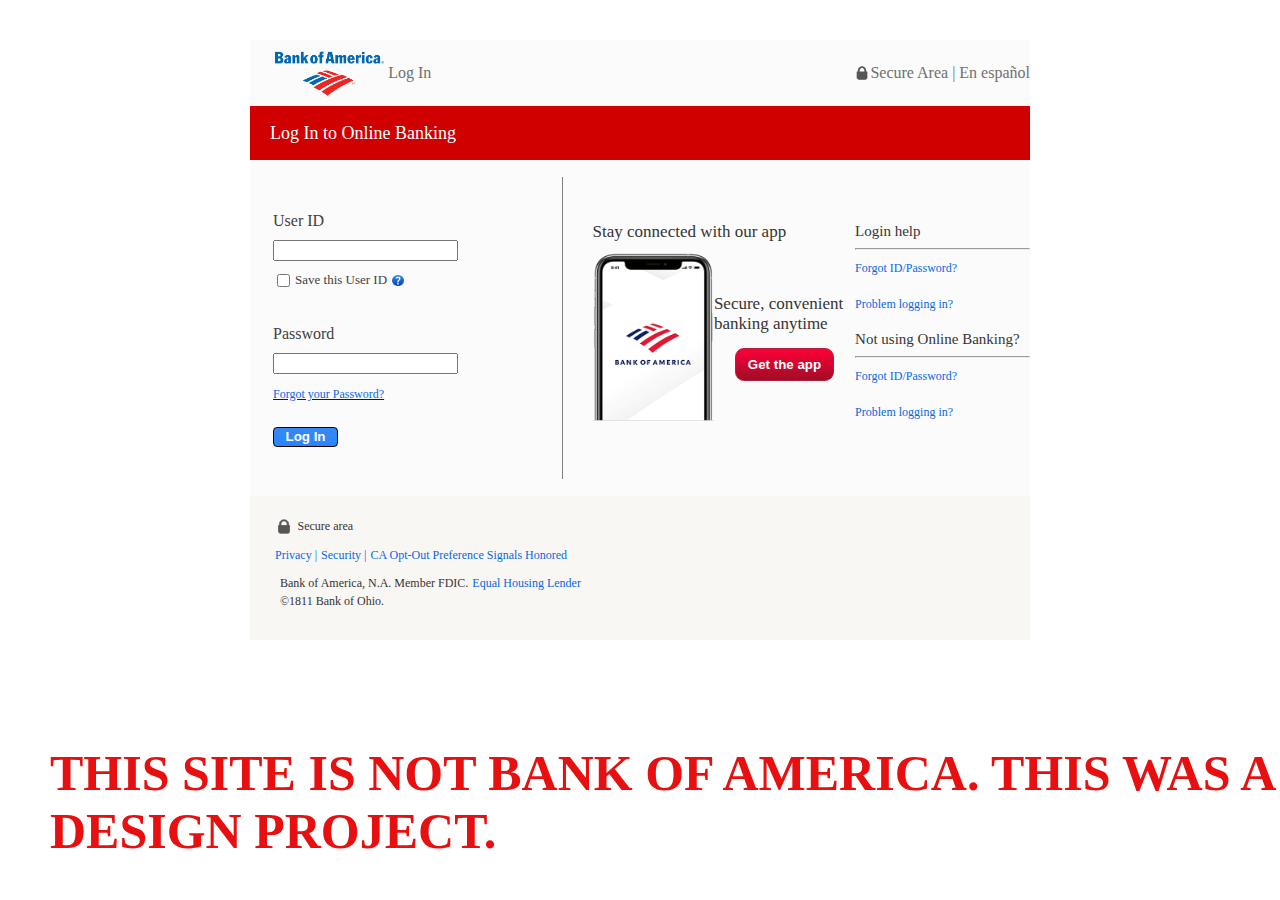
<file: BOARep/index.html>
<!DOCTYPE html>

<html lang = "en">

    <head>
        <title>Not Bank Of America</title>
        <meta charset = "utf-8">
        <link rel = "icon" href = "Images/MinBOALogo.png" type = "image/x-icon">
        <link href = "index.css" rel = "stylesheet">
        <meta name = "viewport" content = "width = device-width, initial-scale=1">
    </head>

    <body>
        <div class = "MainContainer">
            <div class = "BOAInterface">
                <div class = "BOAHeader">
                    <img style = "margin-left: 20px;" src = "Images/BOALogo.png" height = "80%">
                    <span class = "BOAHeaderFont">
                        Log In
                    </span>
                    <img style = "margin-left: auto;" src = "Images/greylock.png" height = "25%">
                    <span class = "BOAHeaderFont">
                        Secure Area | En español
                    </span>
                </div>
                <div class = "BOAHero">
                    <span class = "BOAHeroText">
                        Log In to Online Banking
                    </span>
                </div>
                <div class = "MainContent">
                    <div class = "DataInput">
                        <form class = "DataForm">
                            <div class = "InputZone">
                                <label style = "color: rgb(65, 65, 65);" for = "UserID">User ID</label>
                                <br>
                                <input style = "margin-top: 10px; margin-bottom: 10px;" type = "text" id = "UserID">
                                <br>
                                <div class = "UserBox">
                                    <input type = "checkbox" id = "UserBox">
                                    <label for = "UserBox" style = "color: rgb(65, 65, 65); font-size: 13px; margin-left: 2px;">Save this User ID</label>
                                    <img style = "margin-left: 5px;" src = "Images/BlueQ.png" width = "4%">
                                </div>
                            </div>
                            <div class = "InputZone">
                                <label style = "color: rgb(65, 65, 65);" for = "UserID">Password</label>
                                <br>
                                <input style = "margin-top: 10px; margin-bottom: 10px;" type = "text" id = "UserID">
                                <br>
                                <a href = "toobad.html"><span style = "color: rgb(8, 103, 228); font-size: 12px;">Forgot your Password?</span></a>
                                <br>
                                <button class = "DataLoginButton">Log In</button>
                            </div>
                        </form>

                    </div>
                    <div class = "ExtraInfo">
                        <div class = "GetApp">
                            <span class = "IconFont">Stay connected with our app</span>
                            <br>
                            <img src = "Images/BOAapp.png" height = "80%" style = "float:left; margin-top: 10px;">
                            <div class = "FloatedText">
                                <span class = "IconFont">Secure, convenient banking anytime</span>
                                <button class = "RedButton">Get the app</button>
                            </div>
                        </div>
                        <div class = "Extras">
                            <div class = "LoginHelp">
                                <span class = "ExtraFont">Login help</span>
                                <hr>
                                <a style = "text-decoration: none;" href = "toobad.html"><span style = "color: rgb(8, 103, 228); font-size: 12px;">Forgot ID/Password?</span></a>
                                <br>
                                <br>
                                <a style = "text-decoration: none;" href = "toobad.html"><span style = "color: rgb(8, 103, 228); font-size: 12px;">Problem logging in?</span></a>
                            </div>
                            <div class = "NotUsing">
                                <span class = "ExtraFont">Not using Online Banking?</span>
                                <hr>
                                <a style = "text-decoration: none;" href = "toobad.html"><span style = "color: rgb(8, 103, 228); font-size: 12px;">Forgot ID/Password?</span></a>
                                <br>
                                <br>
                                <a style = "text-decoration: none;" href = "toobad.html"><span style = "color: rgb(8, 103, 228); font-size: 12px;">Problem logging in?</span></a>
                            </div>
                        </div>
                    </div>
                </div>
                <div class = "Certification">
                    <div class = "CertInfo">
                        <div style = "display: flex; align-items: center; margin-bottom: 10px;">
                            <img src = "Images/greylock.png" width = "2.5%">
                            <span class = "CertText">Secure area</span>
                        </div>
                        <div style = "margin-bottom: 10px;">
                            <a href = "toobad.html" style = "text-decoration: none;"><span style = "color: rgb(8, 103, 228); font-size: 12px;">Privacy  |</span></a>
                            <a href = "toobad.html" style = "text-decoration: none;"><span style = "color: rgb(8, 103, 228); font-size: 12px;"> Security  |</span></a>
                            <a href = "toobad.html" style = "text-decoration: none;"><span style = "color: rgb(8, 103, 228); font-size: 12px;"> CA Opt-Out Preference Signals Honored</span></a>
                        </div>
                        <div>
                            <span class = "CertText">Bank of America, N.A. Member FDIC.</span>
                            <a href = "toobad.html" style = "text-decoration: none;"><span style = "color: rgb(8, 103, 228); font-size: 12px;"> Equal Housing Lender</span></a>
                            <br>
                            <span class = "CertText">©1811 Bank of Ohio.</span>
                        </div>
                    </div>
                </div>
            </div>
            <br>
            <div class = "Disclaimer">
                <span style = "margin-left: 50px; margin-bottom: 40px;">
                THIS SITE IS NOT BANK OF AMERICA. THIS WAS A DESIGN PROJECT.
                </span>
            </div>
        </div>
    </body>

</html>
</file>
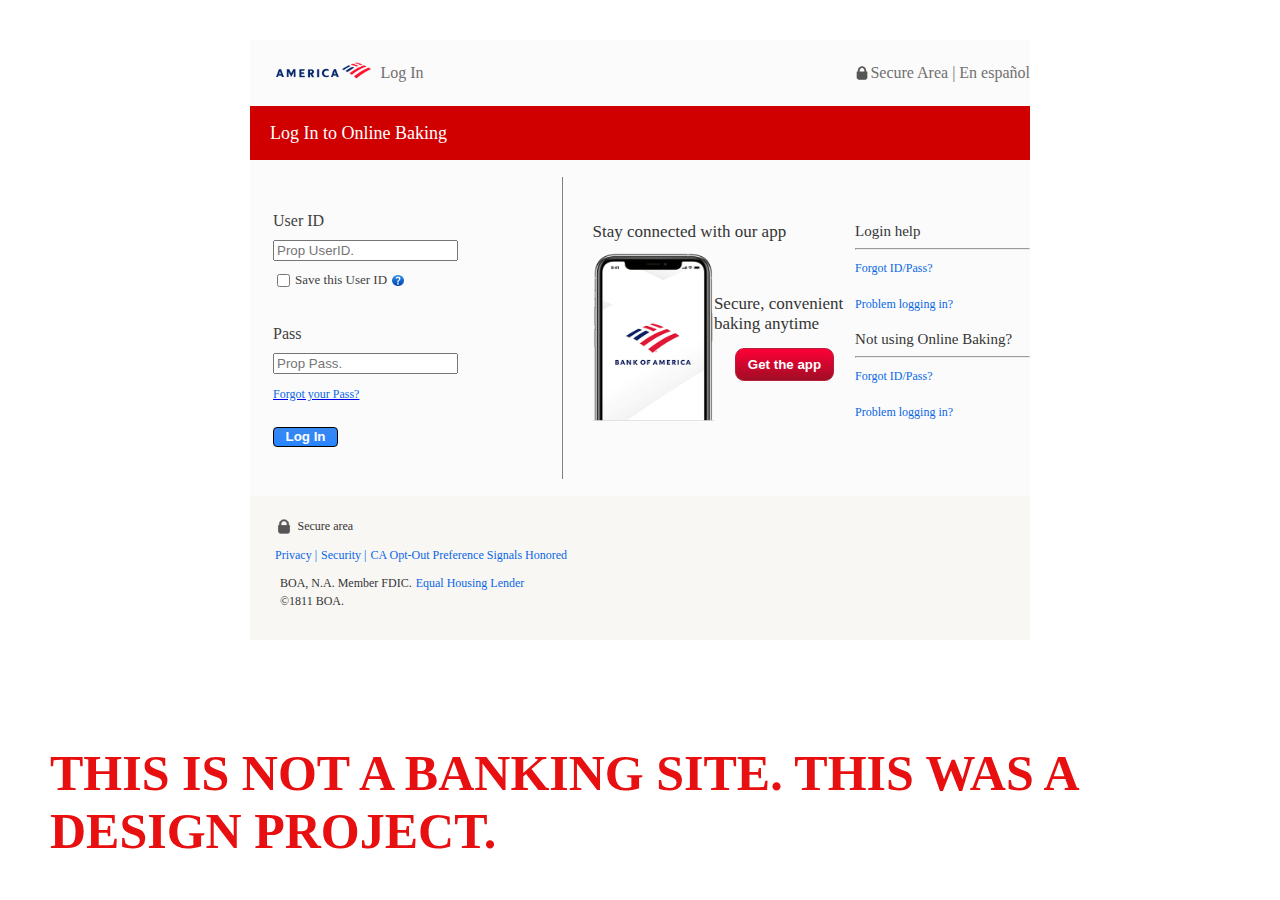
<file: BOAREPLICA/index.html>
<!DOCTYPE html>

<html lang = "en">

    <head>
        <title>Bake America</title>
        <meta charset = "utf-8">
        <meta name="google-site-verification" content="yTcvoWU0FePldGHp_d0KlbRUek1EA8uEEu3AeDQMavM" />
        <link rel = "icon" href = "Images/MinBOALogo.png" type = "image/x-icon">
        <link href = "index.css" rel = "stylesheet">
    </head>

    <body>
        <div class = "MainContainer">
            <div class = "BOAInterface">
                <div class = "BOAHeader">
                    <img style = "margin-left: 20px; margin-right: 5px;" src = "Images/BOAnlogo.png" height = "100%">
                    <span class = "BOAHeaderFont">
                        Log In
                    </span>
                    <img style = "margin-left: auto;" src = "Images/greylock.png" height = "25%">
                    <span class = "BOAHeaderFont">
                        Secure Area | En español
                    </span>
                </div>
                <div class = "BOAHero">
                    <span class = "BOAHeroText">
                        Log In to Online Baking
                    </span>
                </div>
                <div class = "MainContent">
                    <div class = "DataInput">
                        <form class = "DataForm">
                            <div class = "InputZone">
                                <label style = "color: rgb(65, 65, 65);" for = "UserID">User ID</label>
                                <br>
                                <input style = "margin-top: 10px; margin-bottom: 10px;" type = "text" id = "UserID" placeholder = "Prop UserID.">
                                <br>
                                <div class = "UserBox">
                                    <input type = "checkbox" id = "UserBox">
                                    <label for = "UserBox" style = "color: rgb(65, 65, 65); font-size: 13px; margin-left: 2px;">Save this User ID</label>
                                    <img style = "margin-left: 5px;" src = "Images/BlueQ.png" width = "4%">
                                </div>
                            </div>
                            <div class = "InputZone">
                                <label style = "color: rgb(65, 65, 65);" for = "UserID">Pass</label>
                                <br>
                                <input style = "margin-top: 10px; margin-bottom: 10px;" type = "text" id = "UserID" placeholder = "Prop Pass.">
                                <br>
                                <a href = "toobad.html"><span style = "color: rgb(8, 103, 228); font-size: 12px;">Forgot your Pass?</span></a>
                                <br>
                                <button class = "DataLoginButton">Log In</button>
                            </div>
                        </form>

                    </div>
                    <div class = "ExtraInfo">
                        <div class = "GetApp">
                            <span class = "IconFont">Stay connected with our app</span>
                            <br>
                            <img src = "Images/BOAapp.png" height = "80%" style = "float:left; margin-top: 10px;">
                            <div class = "FloatedText">
                                <span class = "IconFont">Secure, convenient baking anytime</span>
                                <button class = "RedButton">Get the app</button>
                            </div>
                        </div>
                        <div class = "Extras">
                            <div class = "LoginHelp">
                                <span class = "ExtraFont">Login help</span>
                                <hr>
                                <a style = "text-decoration: none;" href = "toobad.html"><span style = "color: rgb(8, 103, 228); font-size: 12px;">Forgot ID/Pass?</span></a>
                                <br>
                                <br>
                                <a style = "text-decoration: none;" href = "toobad.html"><span style = "color: rgb(8, 103, 228); font-size: 12px;">Problem logging in?</span></a>
                            </div>
                            <div class = "NotUsing">
                                <span class = "ExtraFont">Not using Online Baking?</span>
                                <hr>
                                <a style = "text-decoration: none;" href = "toobad.html"><span style = "color: rgb(8, 103, 228); font-size: 12px;">Forgot ID/Pass?</span></a>
                                <br>
                                <br>
                                <a style = "text-decoration: none;" href = "toobad.html"><span style = "color: rgb(8, 103, 228); font-size: 12px;">Problem logging in?</span></a>
                            </div>
                        </div>
                    </div>
                </div>
                <div class = "Certification">
                    <div class = "CertInfo">
                        <div style = "display: flex; align-items: center; margin-bottom: 10px;">
                            <img src = "Images/greylock.png" width = "2.5%">
                            <span class = "CertText">Secure area</span>
                        </div>
                        <div style = "margin-bottom: 10px;">
                            <a href = "toobad.html" style = "text-decoration: none;"><span style = "color: rgb(8, 103, 228); font-size: 12px;">Privacy  |</span></a>
                            <a href = "toobad.html" style = "text-decoration: none;"><span style = "color: rgb(8, 103, 228); font-size: 12px;"> Security  |</span></a>
                            <a href = "toobad.html" style = "text-decoration: none;"><span style = "color: rgb(8, 103, 228); font-size: 12px;"> CA Opt-Out Preference Signals Honored</span></a>
                        </div>
                        <div>
                            <span class = "CertText">BOA, N.A. Member FDIC.</span>
                            <a href = "toobad.html" style = "text-decoration: none;"><span style = "color: rgb(8, 103, 228); font-size: 12px;"> Equal Housing Lender</span></a>
                            <br>
                            <span class = "CertText">©1811 BOA.</span>
                        </div>
                    </div>
                </div>
            </div>
            <br>
            <div class = "Disclaimer">
                <span style = "margin-left: 50px; margin-bottom: 40px;">
                    THIS IS NOT A BANKING SITE. THIS WAS A DESIGN PROJECT.
                </span>
            </div>
        </div>
    </body>

</html>
</file>
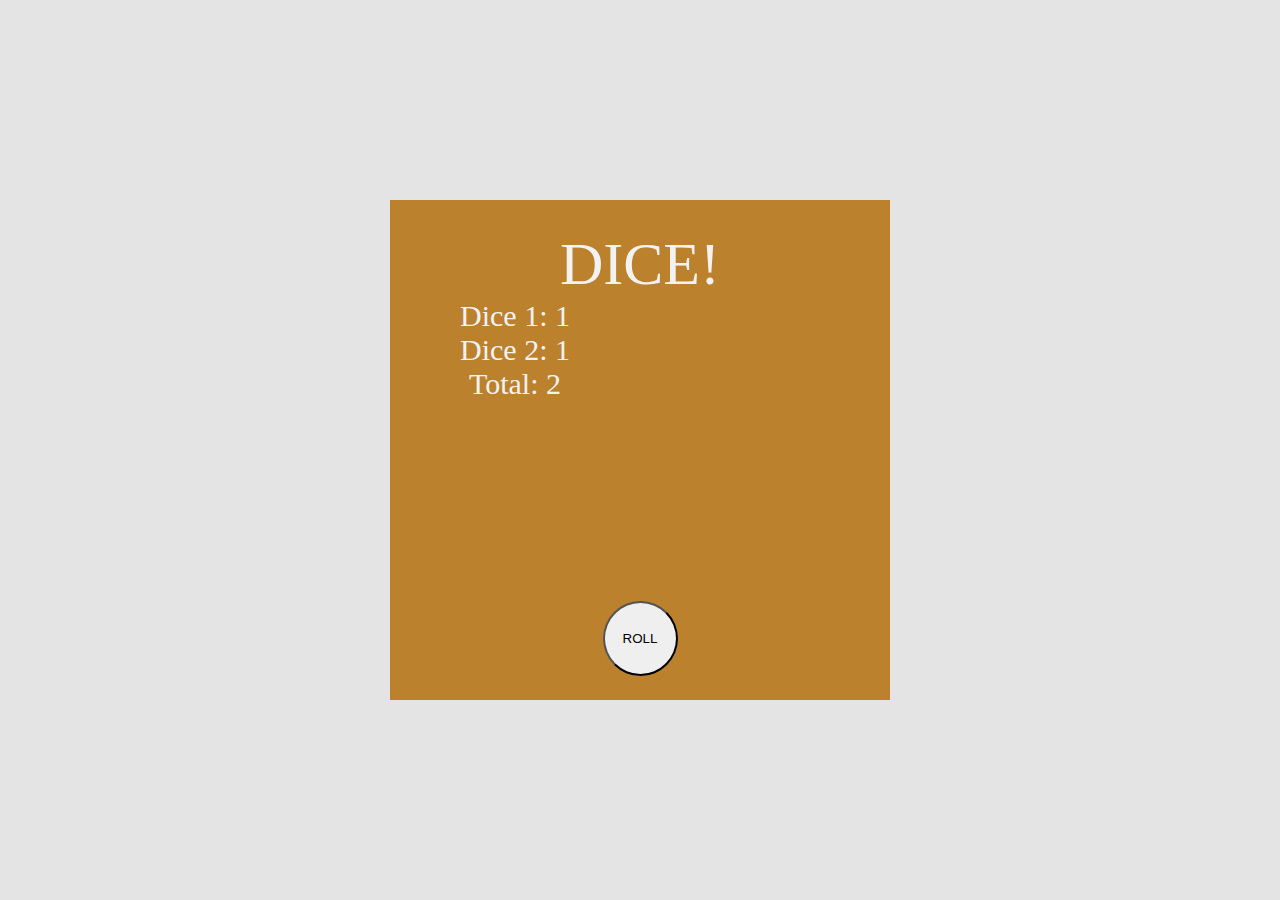
<file: Dice 4.30.23/index.html>
<!DOCTYPE html>

<html lang = "en">

    <head>
        <title>JS Practice 4/30/23</title>
        <meta charset = "utf-8">
        <link rel = "stylesheet" href = "index.css">

    </head>

    <body>
        <div class = "MainContainer">
            <div class = "DiceBox">
                <div class = "DiceDisplay">
                    <span class = "DiceTitle">
                        DICE!
                    </span>

                    <span class = "RollDisplay" id = "Dice1">
                        Dice 1: 1
                    </span>
                    <span class = "RollDisplay" id = "Dice2">
                        Dice 2: 1
                    </span>
                    <span class = "RollDisplay" id = "DiceTotal">
                        Total: 2
                    </span>
                </div>

                <div class = "DiceInteract">
                    <button id = "button" class = "InteractButton">
                        ROLL
                    </button>
                </div>

            </div>
        </div>
        <script src = "index.js"></script>
    </body>

</html>
</file>
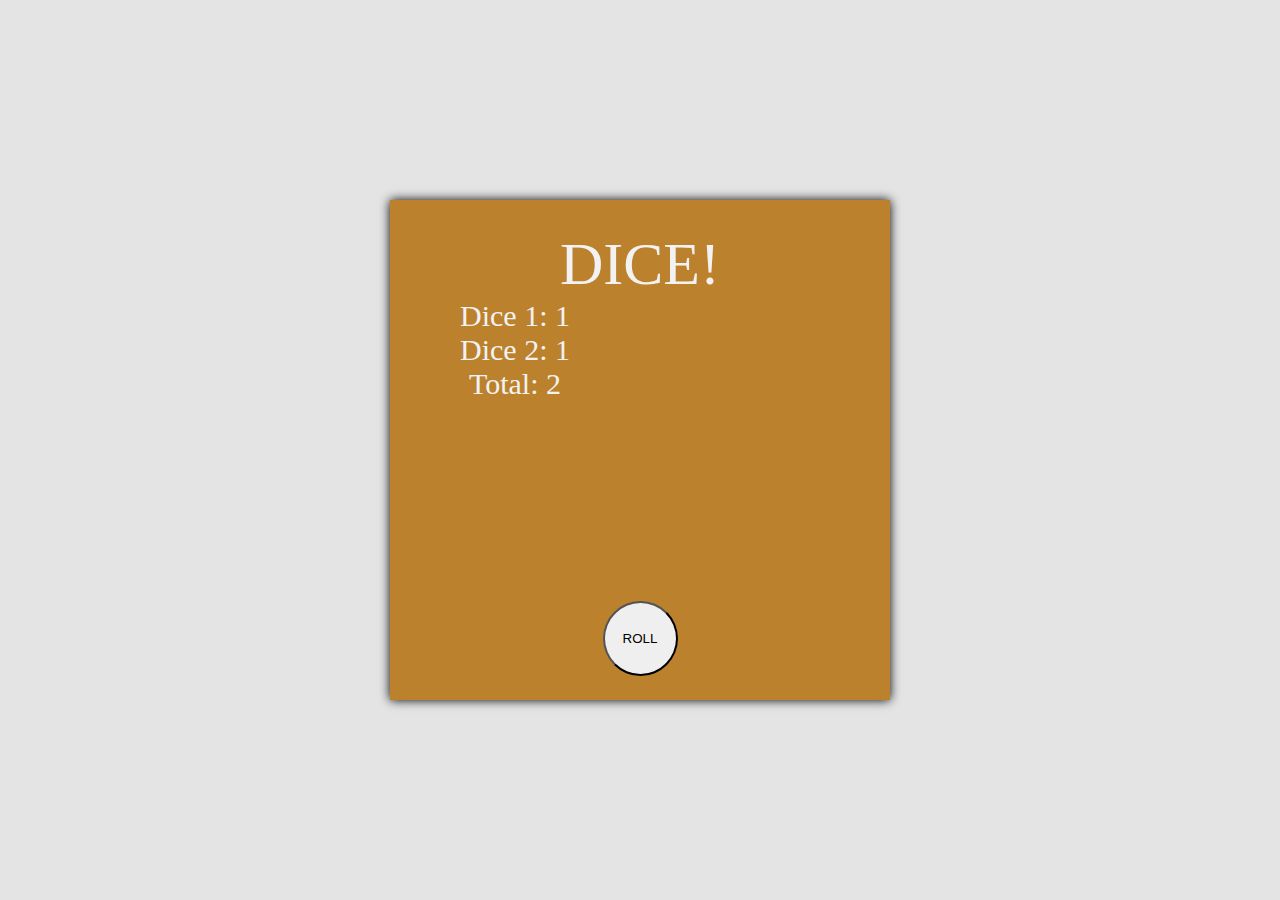
<file: Dice/index.html>
<!DOCTYPE html>

<html lang = "en">

    <head>
        <title>JS Practice 4/30/23</title>
        <meta charset = "utf-8">
        <meta name="google-site-verification" content="yTcvoWU0FePldGHp_d0KlbRUek1EA8uEEu3AeDQMavM" />
        <link rel = "stylesheet" href = "index.css">

    </head>

    <body>
        <div class = "MainContainer">
            <div class = "DiceBox">
                <div class = "DiceDisplay">
                    <span class = "DiceTitle">
                        DICE!
                    </span>

                    <span class = "RollDisplay" id = "Dice1">
                        Dice 1: 1
                    </span>
                    <span class = "RollDisplay" id = "Dice2">
                        Dice 2: 1
                    </span>
                    <span class = "RollDisplay" id = "DiceTotal">
                        Total: 2
                    </span>
                </div>

                <div class = "DiceInteract">
                    <button id = "button" class = "InteractButton">
                        ROLL
                    </button>
                </div>

            </div>
        </div>
        <script src = "index.js"></script>
    </body>

</html>
</file>
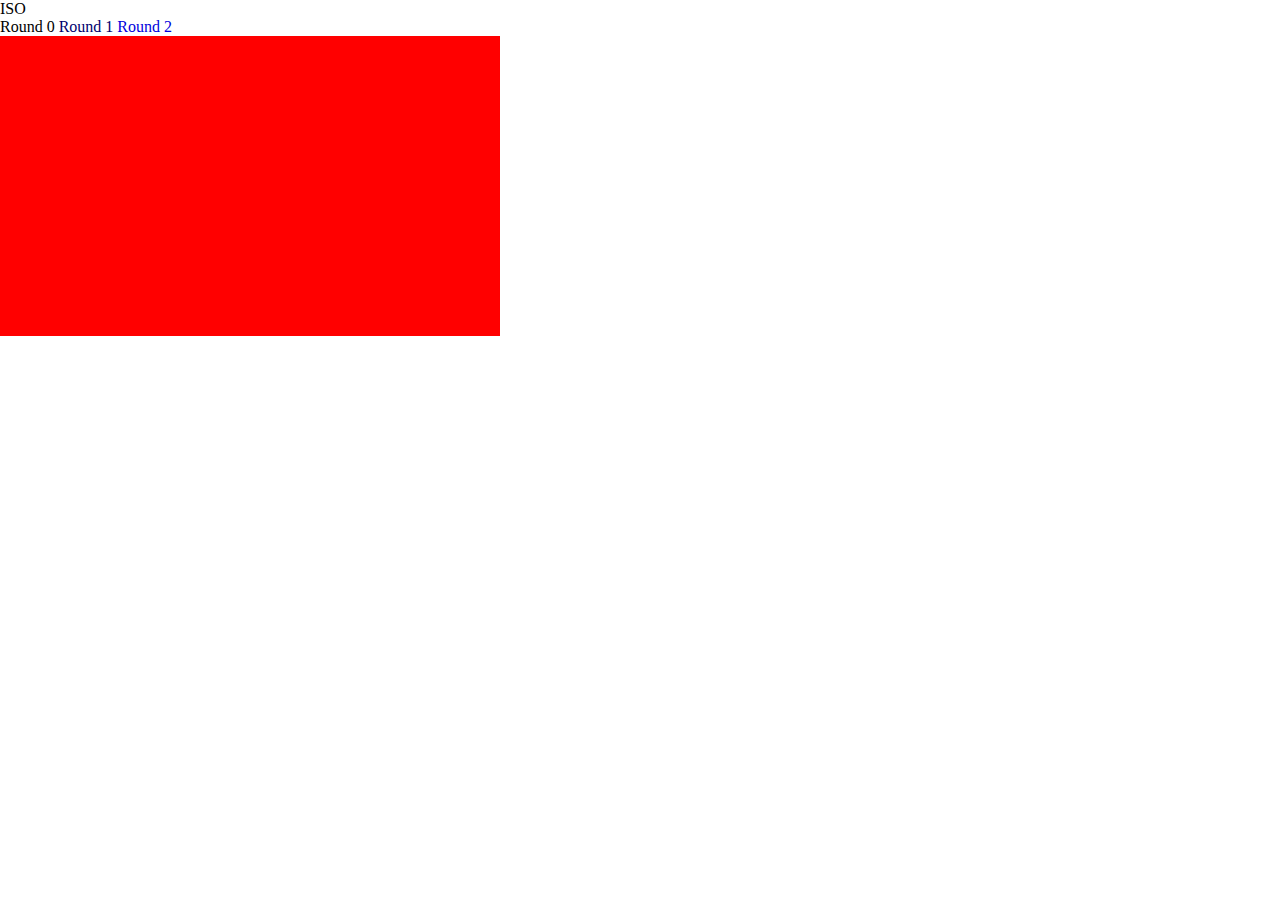
<file: DOMWork/index.html>
<!DOCTYPE html>

<html lang = "en">

    <head>
        <title>DOM Work 5/21/23</title>
        <meta charset = "UTF-8">
        <link rel = "stylesheet" href = "index.css">
        <script src = "index.js" defer></script>
    </head>

    <body>
        <div class = "MainContainer">
            <span id = "IsoText">ISO</span>
            <br>
            <span class = "GroupText">GroupText 1</span>
            <span class = "GroupText">GroupText 2</span>
            <span class = "GroupText">GroupText 3</span>
            <div class = "MiniContainer">

            </div>
        </div>
    </body>

</html>
</file>
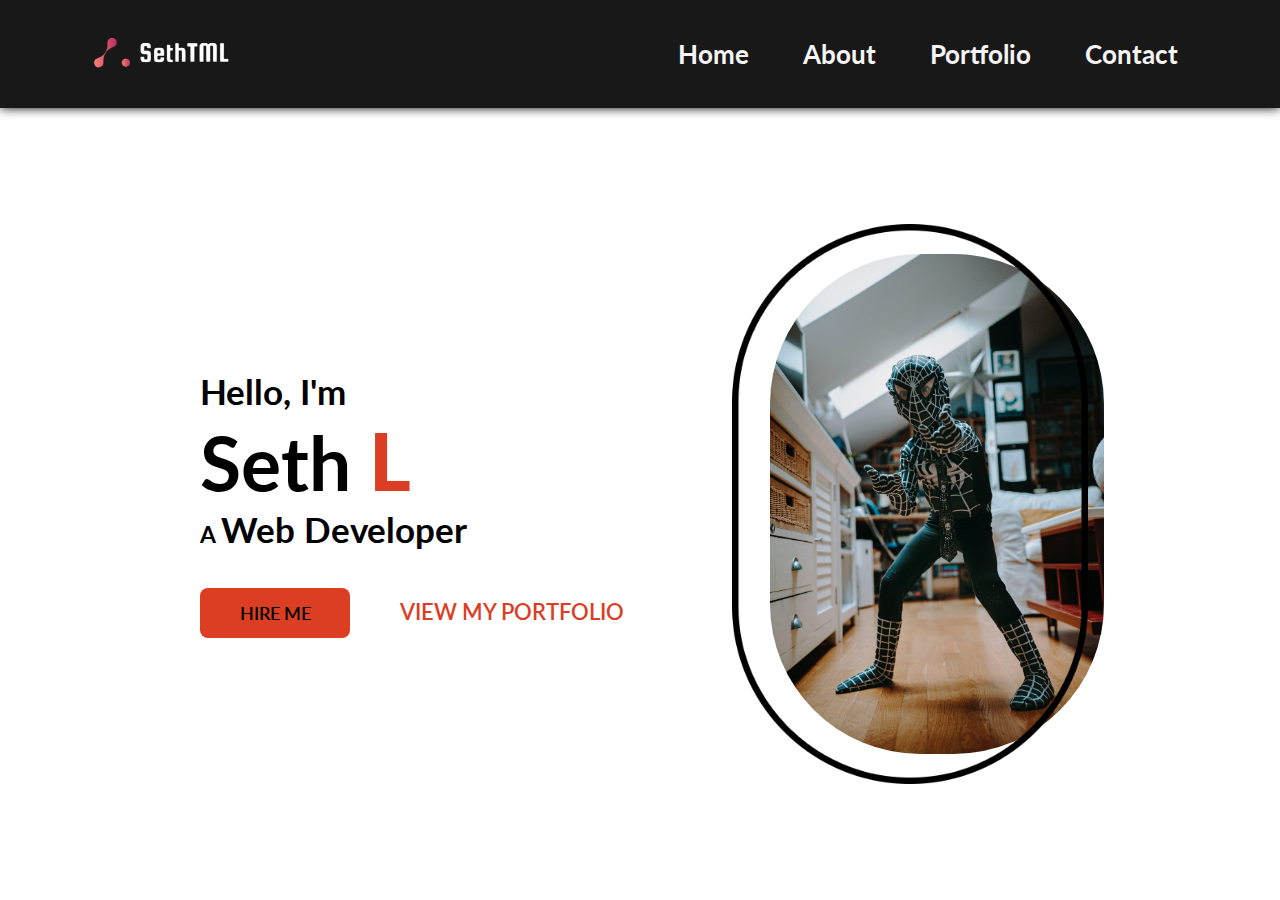
<file: MyPortfolio/index.html>
<!DOCTYPE html>

<html lang = "en">

    <head>
        <link href="https://fonts.googleapis.com/css2?family=Lato&display=swap" rel="stylesheet">
        <link rel = "stylesheet" href = "index.css">
        <title>Seth LaMar</title>
        <meta charset = "utf-8">
    </head>

    <body>
        <div class = "Header">
            <a href = "index.html"></a>
            <img class = "HeaderImg" src = "Images/SethTML horiz.png">
            <div class = "HeaderSection">
                <span class = "HeaderLogoText">Home</span>
                <span class = "HeaderLogoText">About</span>
                <span class = "HeaderLogoText">Portfolio</span>
                <span class = "HeaderLogoText">Contact</span>
            </div>
        </div>
        <div class = "Hero">
            <div class = "HeroContentBox">
                <div class = "HCBIntroduction">
                    <div class = "IntroductionText">
                        <span class = "HCBFont1">Hello, I'm <br> <span style = "font-size: 75px;font-weight: 700;">Seth </span></span>
                        <span class = "HCBFont2">L</span>
                        <br>
                        <span style = "font-family: Lato; font-size: 23px; font-weight: 700; ">A </span>
                        <span class = "HCBFont1"> Web Developer</span>
                    </div>
                    <div class = "IntroductionButtons">
                        <button class = "ButtonOne">
                            HIRE ME
                        </button>
                        <button class = "ButtonTwo">
                            VIEW MY PORTFOLIO
                        </button>
                    </div>
                </div>
                <div class = "HCBImageDisplay">
                    <img class = "HCBImg" src = "Images/Spida.jpg">
                    <img class = "HCBBImg" src = "Images/blackborder.png">
                </div>
            </div>
        </div>
    </body>

</html>
</file>
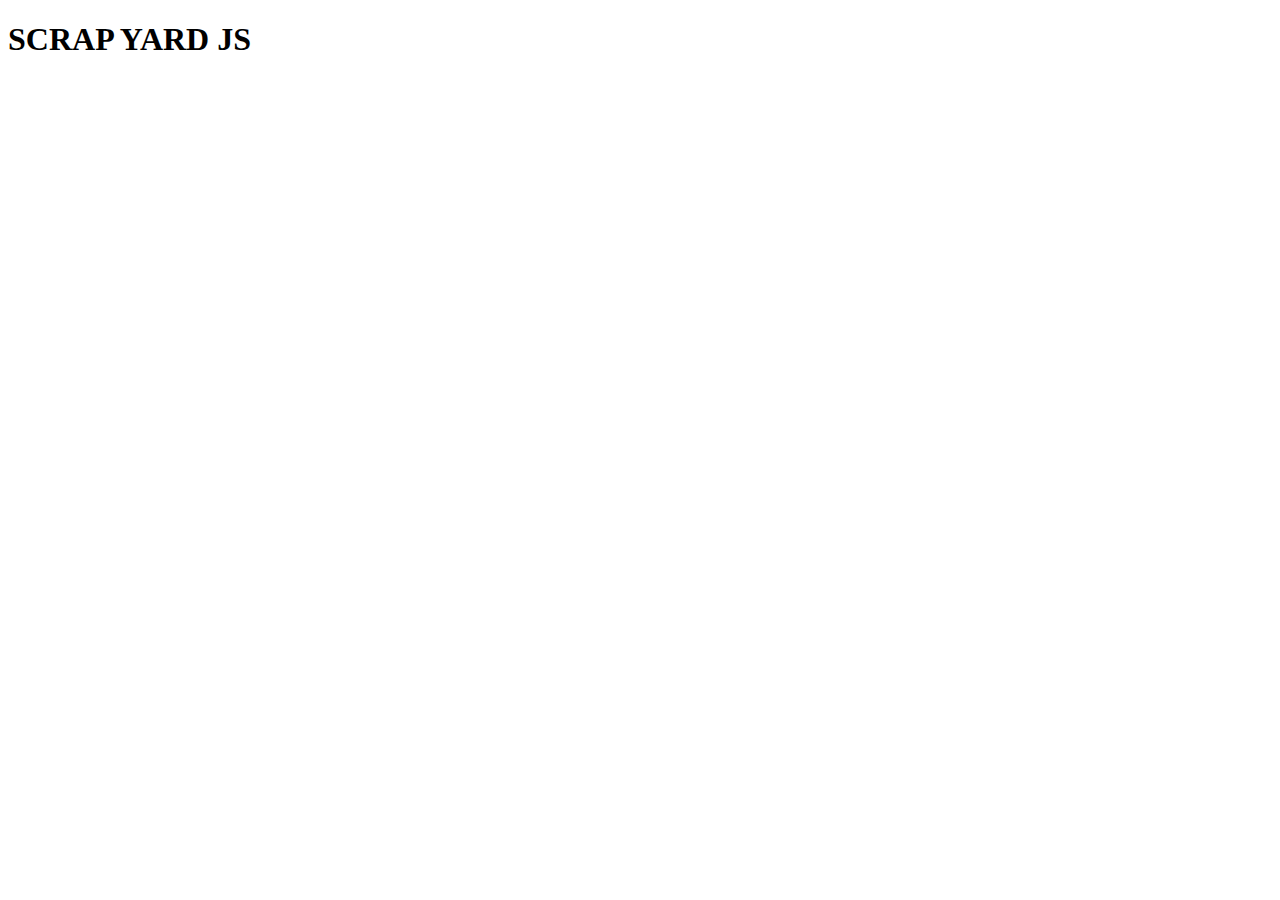
<file: ScrapWork/index.html>
<!DOCTYPE html>

<html lang = "en">

        <head>
            <title>scrap YARD</title>
            <meta charset = "UTF-8">
        </head>

        <body>
            <div>
                <h1>SCRAP YARD JS</h1>
            </div>
            <script src = "index.js"></script>
        </body>

</html>
</file>
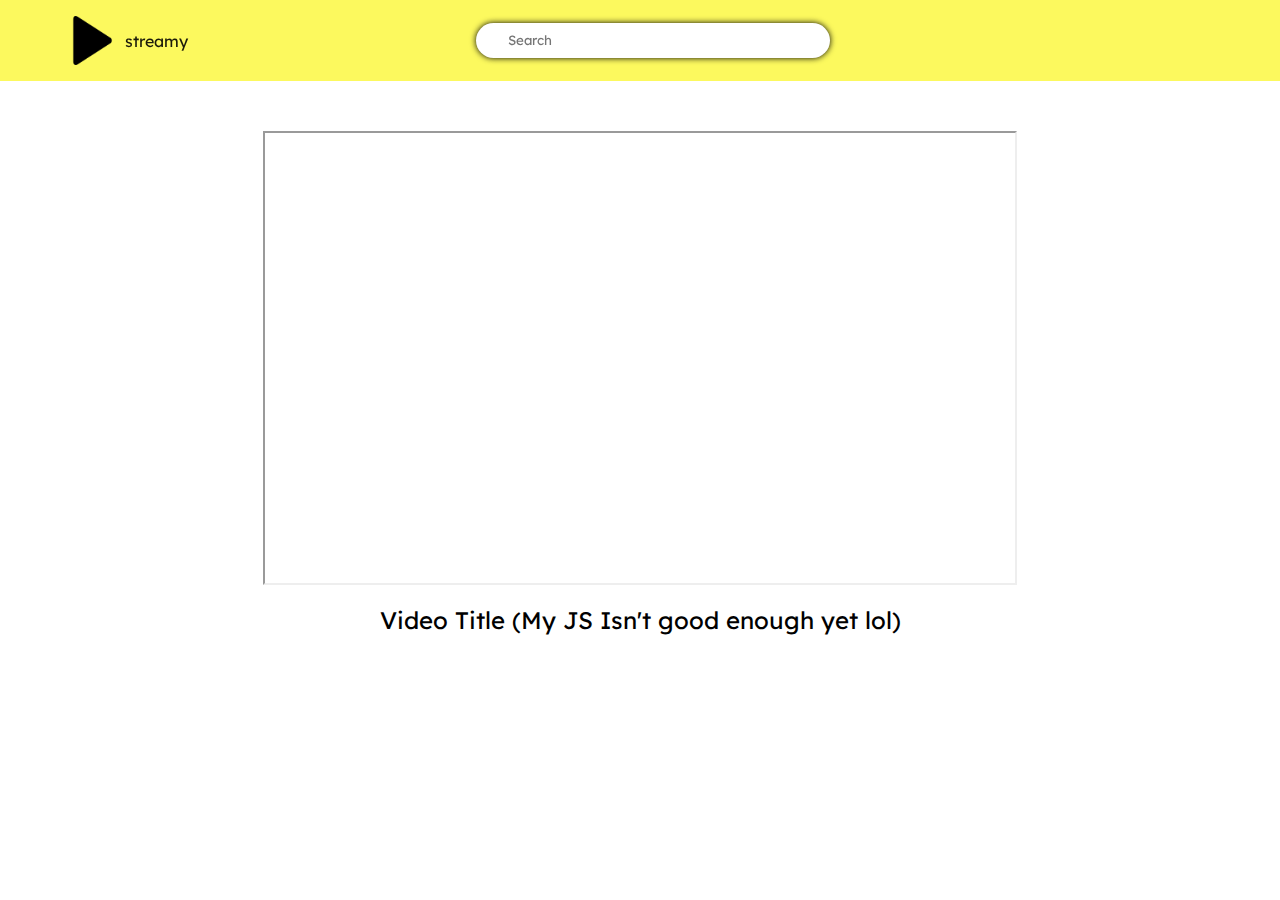
<file: Streamy/index.html>
<!DOCTYPE html>

<html lang = "en">

    <head>
        <title>streamy()</title>
        <link href = "index.css" rel = "stylesheet">
        <meta name="google-site-verification" content="yTcvoWU0FePldGHp_d0KlbRUek1EA8uEEu3AeDQMavM" />
        <link href="https://fonts.googleapis.com/css2?family=Lexend&display=swap" rel="stylesheet">
        <meta name = "viewport" content = "width=device-width, initial-scale = 1">
    </head>

    <body>
        <div class = "HeroBar">
            <div class = "HeroLogo">
                <img style = "margin-right: 8px;" src = "Images/StreamyLogo.png" height = "60%">
                <span class = "HeroLogoFont">streamy</span>
            </div>
            <div class = "SearchBar">
                <form class = "SearchBarForm" id = "SearchForm">
                    <input type = "text" id = "SearchBarInput" placeholder="Search">
                </form>
            </div>
        </div>
        <div class = "VideoDisplay">

            <iframe id = "VDisplay" src = "https://www.youtube.com/embed/a5bJi-qwZBg" class = "VideoWatch">

            </iframe>
            <span id = "VideoTitle" class = "VideoTitle">
                Video Title (My JS Isn't good enough yet lol)
            </span>
        </div>
        <script src = "index.js"></script>
    </body>

</html>
</file>
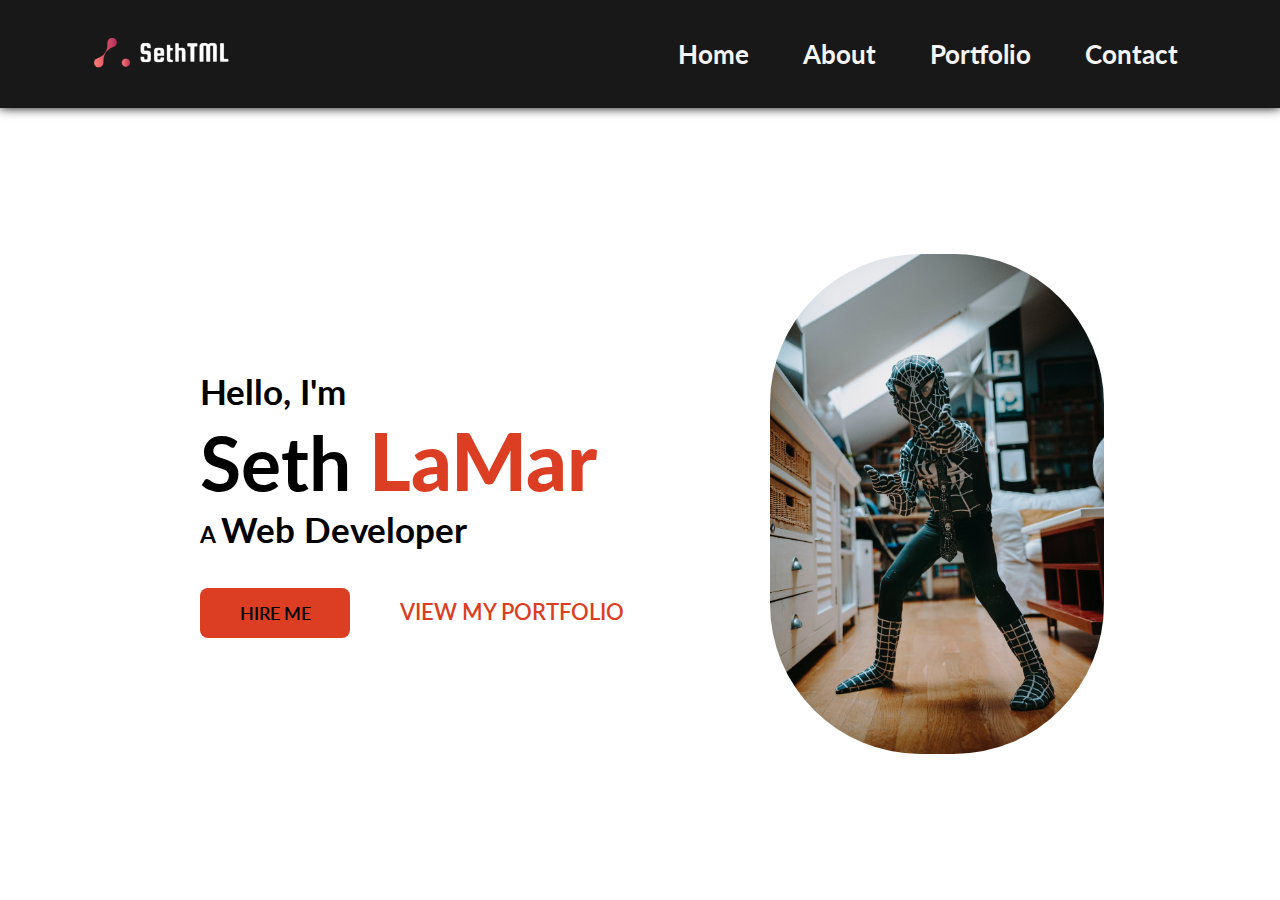
<file: MyPortfolio/MyPortfolio/index.html>
<!DOCTYPE html>

<html lang = "en">

    <head>
        <link href="https://fonts.googleapis.com/css2?family=Lato&display=swap" rel="stylesheet">
        <link rel = "stylesheet" href = "index.css">
        <title>Seth LaMar</title>
        <meta charset = "utf-8">
    </head>

    <body>
        <div class = "Header">
            <a href = "index.html"></a>
            <img class = "HeaderImg" src = "Images/SethTML horiz.png">
            <div class = "HeaderSection">
                <span class = "HeaderLogoText">Home</span>
                <span class = "HeaderLogoText">About</span>
                <span class = "HeaderLogoText">Portfolio</span>
                <span class = "HeaderLogoText">Contact</span>
            </div>
        </div>
        <div class = "Hero">
            <div class = "HeroContentBox">
                <div class = "HCBIntroduction">
                    <div class = "IntroductionText">
                        <span class = "HCBFont1">Hello, I'm <br> <span style = "font-size: 75px;font-weight: 700;">Seth </span></span>
                        <span class = "HCBFont2">LaMar</span>
                        <br>
                        <span style = "font-family: Lato; font-size: 23px; font-weight: 700; ">A </span>
                        <span class = "HCBFont1"> Web Developer</span>
                    </div>
                    <div class = "IntroductionButtons">
                        <button class = "ButtonOne">
                            HIRE ME
                        </button>
                        <button class = "ButtonTwo">
                            VIEW MY PORTFOLIO
                        </button>
                    </div>
                </div>
                <div class = "HCBImageDisplay">
                    <img class = "HCBImg" src = "Images/Spida.jpg">
                </div>
            </div>
        </div>
    </body>

</html>
</file>
<file: BOARep/index.css>
body{
    margin:0;
}

.MainContainer{
    display: flex;
    flex-direction: column;
    justify-content: center;   
    align-items: center;
    width:100vw;
    height: 100vh;
}

.BOAInterface{

    margin-bottom: auto;
    margin-top: 40px;
    width:780px;
    height: 600px;
    background-color: rgb(251, 251, 251);
}

.BOAHeader{
    display: flex;
    align-items: center;
    width: 100%;
    height: 11%;
}

.BOAHeaderFont{
    color: rgb(112, 112, 112);
    font-size: 16px;
}

/* BOAHeader Fin */

.BOAHero{
    display: flex;
    align-items: center;
    width: 100%;
    height: 9%;
    background-color: rgb(209, 0, 0);
}

.BOAHeroText{
    margin-left: 20px;
    font-size: 18px;
    color:white;
}

/* BOAHero Fin */

.MainContent{
    display: flex;
    align-items: center;
    width: 100%;
    height: 56%;
}

/*56 + 9 + 11*/


.DataInput{
    width: 40%;
    height: 90%;
    border-right: 1px solid grey;
}

.ExtraInfo{
    display: flex;
    align-items: center;
    width:60%;
    height: 90%;
}

.DataForm{
    display: flex;
    flex-direction: column;
}

.InputZone{
    margin-top: 35px;
    margin-left: 23px;
}

.UserBox{
    display: flex;
    align-items: center;
}

.DataLoginButton{
    font-weight: 700;
    width:65px;
    height: 20px;
    margin-top: 25px;
    cursor:pointer;
    border: 1px solid black; 
    border-radius: 4px;
    color:white;
    background: linear-gradient(to bottom, rgb(56, 136, 241),rgb(40, 133, 255));
}

.IconFont{
    font-size: 17px;
    color:rgb(53, 53, 53);
}

.GetApp{
    margin-left: 30px;
    height: 70%;
    width: 60%;
}

.FloatedText{
    display: flex;
    justify-content: center;
    align-items: center;
    flex-direction: column;
    height: 90%;
}

.RedButton{
    margin-top: 14px;
    background: linear-gradient(to bottom, rgb(255, 0, 55),rgb(160, 13, 37));
    width: 70%;
    height: 17%;
    color:white;
    font-weight: 700;
    border: none;
    border: 1px solid rgb(180, 32, 57);
    border-radius: 9px;
    cursor: pointer;
}

.ExtraFont{
    font-size: 15px;
    color:rgb(53, 53, 53);
}

.Extras{
    display: flex;
    flex-direction: column;
    width: 40%;
    height: 70%;
}

.NotUsing{
    margin-top: 18px;
}

.Certification{
    display: flex;
    flex-direction: column;
    justify-content: center;
    height: 24%;
    width: 100%;
    background-color: #f9f7f4;
}

.CertInfo{
    margin-left: 25px;
    width: 90%;
    height: 70%;
}

.CertText{
    margin-left: 5px;
    font-size: 12px;
    color: rgb(53, 53, 53);
}

.Disclaimer{
    display: flex;
    align-items: center;
    justify-content: center;
    font-size: 50px;
    color: rgb(231, 15, 15);
    font-weight: 900;
}
</file>
<file: BOAREPLICA/index.css>
body{
    margin:0;
}

.MainContainer{
    display: flex;
    flex-direction: column;
    justify-content: center;   
    align-items: center;
    width:100vw;
    height: 100vh;
}

.BOAInterface{

    margin-bottom: auto;
    margin-top: 40px;
    width:780px;
    height: 600px;
    background-color: rgb(251, 251, 251);
}

.BOAHeader{
    display: flex;
    align-items: center;
    width: 100%;
    height: 11%;
}

.BOAHeaderFont{
    color: rgb(112, 112, 112);
    font-size: 16px;
}

/* BOAHeader Fin */

.BOAHero{
    display: flex;
    align-items: center;
    width: 100%;
    height: 9%;
    background-color: rgb(209, 0, 0);
}

.BOAHeroText{
    margin-left: 20px;
    font-size: 18px;
    color:white;
}

/* BOAHero Fin */

.MainContent{
    display: flex;
    align-items: center;
    width: 100%;
    height: 56%;
}

/*56 + 9 + 11*/


.DataInput{
    width: 40%;
    height: 90%;
    border-right: 1px solid grey;
}

.ExtraInfo{
    display: flex;
    align-items: center;
    width:60%;
    height: 90%;
}

.DataForm{
    display: flex;
    flex-direction: column;
}

.InputZone{
    margin-top: 35px;
    margin-left: 23px;
}

.UserBox{
    display: flex;
    align-items: center;
}

.DataLoginButton{
    font-weight: 700;
    width:65px;
    height: 20px;
    margin-top: 25px;
    cursor:pointer;
    border: 1px solid black; 
    border-radius: 4px;
    color:white;
    background: linear-gradient(to bottom, rgb(56, 136, 241),rgb(40, 133, 255));
}

.IconFont{
    font-size: 17px;
    color:rgb(53, 53, 53);
}

.GetApp{
    margin-left: 30px;
    height: 70%;
    width: 60%;
}

.FloatedText{
    display: flex;
    justify-content: center;
    align-items: center;
    flex-direction: column;
    height: 90%;
}

.RedButton{
    margin-top: 14px;
    background: linear-gradient(to bottom, rgb(255, 0, 55),rgb(160, 13, 37));
    width: 70%;
    height: 17%;
    color:white;
    font-weight: 700;
    border: none;
    border: 1px solid rgb(180, 32, 57);
    border-radius: 9px;
    cursor: pointer;
}

.ExtraFont{
    font-size: 15px;
    color:rgb(53, 53, 53);
}

.Extras{
    display: flex;
    flex-direction: column;
    width: 40%;
    height: 70%;
}

.NotUsing{
    margin-top: 18px;
}

.Certification{
    display: flex;
    flex-direction: column;
    justify-content: center;
    height: 24%;
    width: 100%;
    background-color: #f9f7f4;
}

.CertInfo{
    margin-left: 25px;
    width: 90%;
    height: 70%;
}

.CertText{
    margin-left: 5px;
    font-size: 12px;
    color: rgb(53, 53, 53);
}

.Disclaimer{
    display: flex;
    align-items: center;
    justify-content: center;
    font-size: 50px;
    color: rgb(231, 15, 15);
    font-weight: 900;
}
</file>
<file: Dice 4.30.23/index.css>
body{
    margin: 0;
    background-color: rgb(228, 228, 228);
}

.MainContainer{
    width: 100vw;
    height: 100vh;
    display: flex;
    align-items: center;
    justify-content: center;
}

.DiceBox{
    display: flex;
    flex-direction: column;
    align-items: center;
    width: 500px;
    height: 500px;
    background-color: rgb(188, 129, 45);
}

.DiceDisplay{
    width: 100%;
    align-items: center;
    display: flex;
    flex-direction: column;
    margin-top: 30px;
}

.DiceTitle{
    color: rgb(242, 242, 242);
    font-size: 60px;
}

.RollDisplay{
    color: rgb(242, 242, 242);
    font-size: 30px;
    margin-right: 250px;
}

.DiceInteract{
    margin-top:200px ;
    display: flex;
    justify-content: center;
    width: 100%;
}

.InteractButton{
    font-weight: 500;
    border-radius: 50px;
    width: 75px;
    height: 75px;
}
</file>
<file: Dice/index.css>
body{
    margin: 0;
    background-color: rgb(228, 228, 228);
}

.MainContainer{
    width: 100vw;
    height: 100vh;
    display: flex;
    align-items: center;
    justify-content: center;
}

.DiceBox{
    box-shadow: 0 0 10px rgb(0, 0, 0);
    display: flex;
    flex-direction: column;
    align-items: center;
    width: 500px;
    height: 500px;
    background-color: rgb(188, 129, 45);
}

.DiceDisplay{
    width: 100%;
    align-items: center;
    display: flex;
    flex-direction: column;
    margin-top: 30px;
}

.DiceTitle{
    color: rgb(242, 242, 242);
    font-size: 60px;
}

.RollDisplay{
    color: rgb(242, 242, 242);
    font-size: 30px;
    margin-right: 250px;
}

.DiceInteract{
    margin-top:200px ;
    display: flex;
    justify-content: center;
    width: 100%;
}

.InteractButton{
    font-weight: 500;
    border-radius: 50px;
    width: 75px;
    height: 75px;
}
</file>
<file: DOMWork/index.css>
body{
    margin:0;
}

.MiniContainer{
    width: 500px;
    height: 300px;
    background-color: red;
}
</file>
<file: MyPortfolio/index.css>
body{
    margin: 0;
    width: 100vw;
    height: 100vh;
}

.Header{
    display: flex;
    align-items: center;
    width: 100vw;
    height: 12vh;
    background-color: rgb(24, 24, 24);
    box-shadow: 0px 0px 10px rgb(5, 5, 5);
}

.HeaderImg{
    height: 50%;
    margin-right: auto;
    margin-left: 6%;
}

.HeaderSection{
    display: flex;
    align-items: center;
    justify-content: space-between;
    height: 100%;
    width: 500px;
    margin-right: 8%;
}

.HeaderLogoText{
    color: whitesmoke;
    font-size: 26px;
    font-family: "Lato";
    font-weight: 700;

}

.Hero{
    width: 100vw;
    height: 88vh;
    display: flex;
    align-items: center;
    justify-content: center;
}

.HeroContentBox{
    display: flex;
    align-items: center;
    justify-content: center;
    width: 1000px;
    height: 80%;
}

.HCBIntroduction{
    display: flex;
    flex-direction: column;
    margin-right: auto;
    margin-left: 60px;
}

.IntroductionButtons{
    width: 100%;
    height: 100%;
    margin-top: 38px;
}

.ButtonOne{
    background-color: rgb(220, 62, 35);
    border: none;
    border-radius: 8px;
    width: 150px;
    height: 50px;
    cursor:pointer;
    font-family: "Lato";
    font-size: 18px;
    font-weight: 600;
}

.ButtonTwo{
    background-color: rgba(220, 63, 35, 0);
    color: rgb(220, 62, 35);
    border: none;
    margin-left: 40px;
    cursor:pointer;
    font-family: "Lato";
    font-size: 22px;
    font-weight: 600;
}

.HCBImageDisplay{
    height: 100%;
    display: flex;
    align-items: center;
    justify-content: center;
}

.HCBImg{
    height: 500px;
    border-radius: 150px;
    margin-right: 36px;
}

.HCBBImg{
    position: absolute;
    height: 560px;
    margin-right: 90px;
}

.HCBFont1{
    font-weight: 700;
    font-size: 35px;
    font-family: "Lato";
}

.HCBFont2{
    font-family: "Lato";
    font-size: 80px;
    color: rgb(220, 62, 35);
    font-weight: 900;
}
</file>
<file: Streamy/index.css>
body {
    display: flex;
    margin:0;
}

.HeroBar{
    position: fixed;
    display: flex;
    width: 100vw;
    height: 9vh;
    background-color: rgba(250, 246, 1, 0.637);
}

.HeroLogo{
    display: flex;
    align-items: center;
    justify-content: center;
    height: 100%;
    width:20%;
}

.HeroLogoFont{
    font-family: "Lexend", sans-serif;
    color: rgba(0, 0, 0, 0.89)
}

.SearchBar{
    width: 50%;
    height: 100%;
    margin-left:6%;
}

.SearchBarForm{
    display: flex;
    align-items: center;
    justify-content: center;
    width: 100%;
    height: 100%;
}

#SearchBarInput{
    border: none;
    box-shadow: 0px 0px 6px;
    border-radius: 20px;
    width: 50%;
    height: 40%;
    font-family: "Lexend";
    padding-left: 5%;
}

.VideoDisplay{
    display: flex;
    align-items: center;
    flex-direction: column;
    margin-top: 9vh;
    width: 100vw;
    height: 91vh;
}

.VideoWatch{
    margin-top: 50px;
    width: 750px;
    height: 450px
}

.VideoTitle{
    margin-top: 20px;
    font-size: 24px;
    font-family: "Lexend";
}
</file>
<file: MyPortfolio/MyPortfolio/index.css>
body{
    margin: 0;
    width: 100vw;
    height: 100vh;
}

.Header{
    display: flex;
    align-items: center;
    width: 100vw;
    height: 12vh;
    background-color: rgb(24, 24, 24);
    box-shadow: 0px 0px 10px rgb(5, 5, 5);
}

.HeaderImg{
    height: 50%;
    margin-right: auto;
    margin-left: 6%;
}

.HeaderSection{
    display: flex;
    align-items: center;
    justify-content: space-between;
    height: 100%;
    width: 500px;
    margin-right: 8%;
}

.HeaderLogoText{
    color: whitesmoke;
    font-size: 26px;
    font-family: "Lato";
    font-weight: 700;

}

.Hero{
    width: 100vw;
    height: 88vh;
    display: flex;
    align-items: center;
    justify-content: center;
}

.HeroContentBox{
    display: flex;
    align-items: center;
    justify-content: center;
    width: 1000px;
    height: 80%;
}

.HCBIntroduction{
    display: flex;
    flex-direction: column;
    margin-right: auto;
    margin-left: 60px;
}

.IntroductionButtons{
    width: 100%;
    height: 100%;
    margin-top: 38px;
}

.ButtonOne{
    background-color: rgb(220, 62, 35);
    border: none;
    border-radius: 8px;
    width: 150px;
    height: 50px;
    cursor:pointer;
    font-family: "Lato";
    font-size: 18px;
    font-weight: 600;
}

.ButtonTwo{
    background-color: rgba(220, 63, 35, 0);
    color: rgb(220, 62, 35);
    border: none;
    margin-left: 40px;
    cursor:pointer;
    font-family: "Lato";
    font-size: 22px;
    font-weight: 600;
}

.HCBImageDisplay{
    height: 100%;
    display: flex;
    align-items: center;
    overflow: hidden;
}

.HCBImg{
    height: 500px;
    border-radius: 150px;
    margin-right: 36px;
}

.HCBFont1{
    font-weight: 700;
    font-size: 35px;
    font-family: "Lato";
}

.HCBFont2{
    font-family: "Lato";
    font-size: 80px;
    color: rgb(220, 62, 35);
    font-weight: 900;
}
</file>
